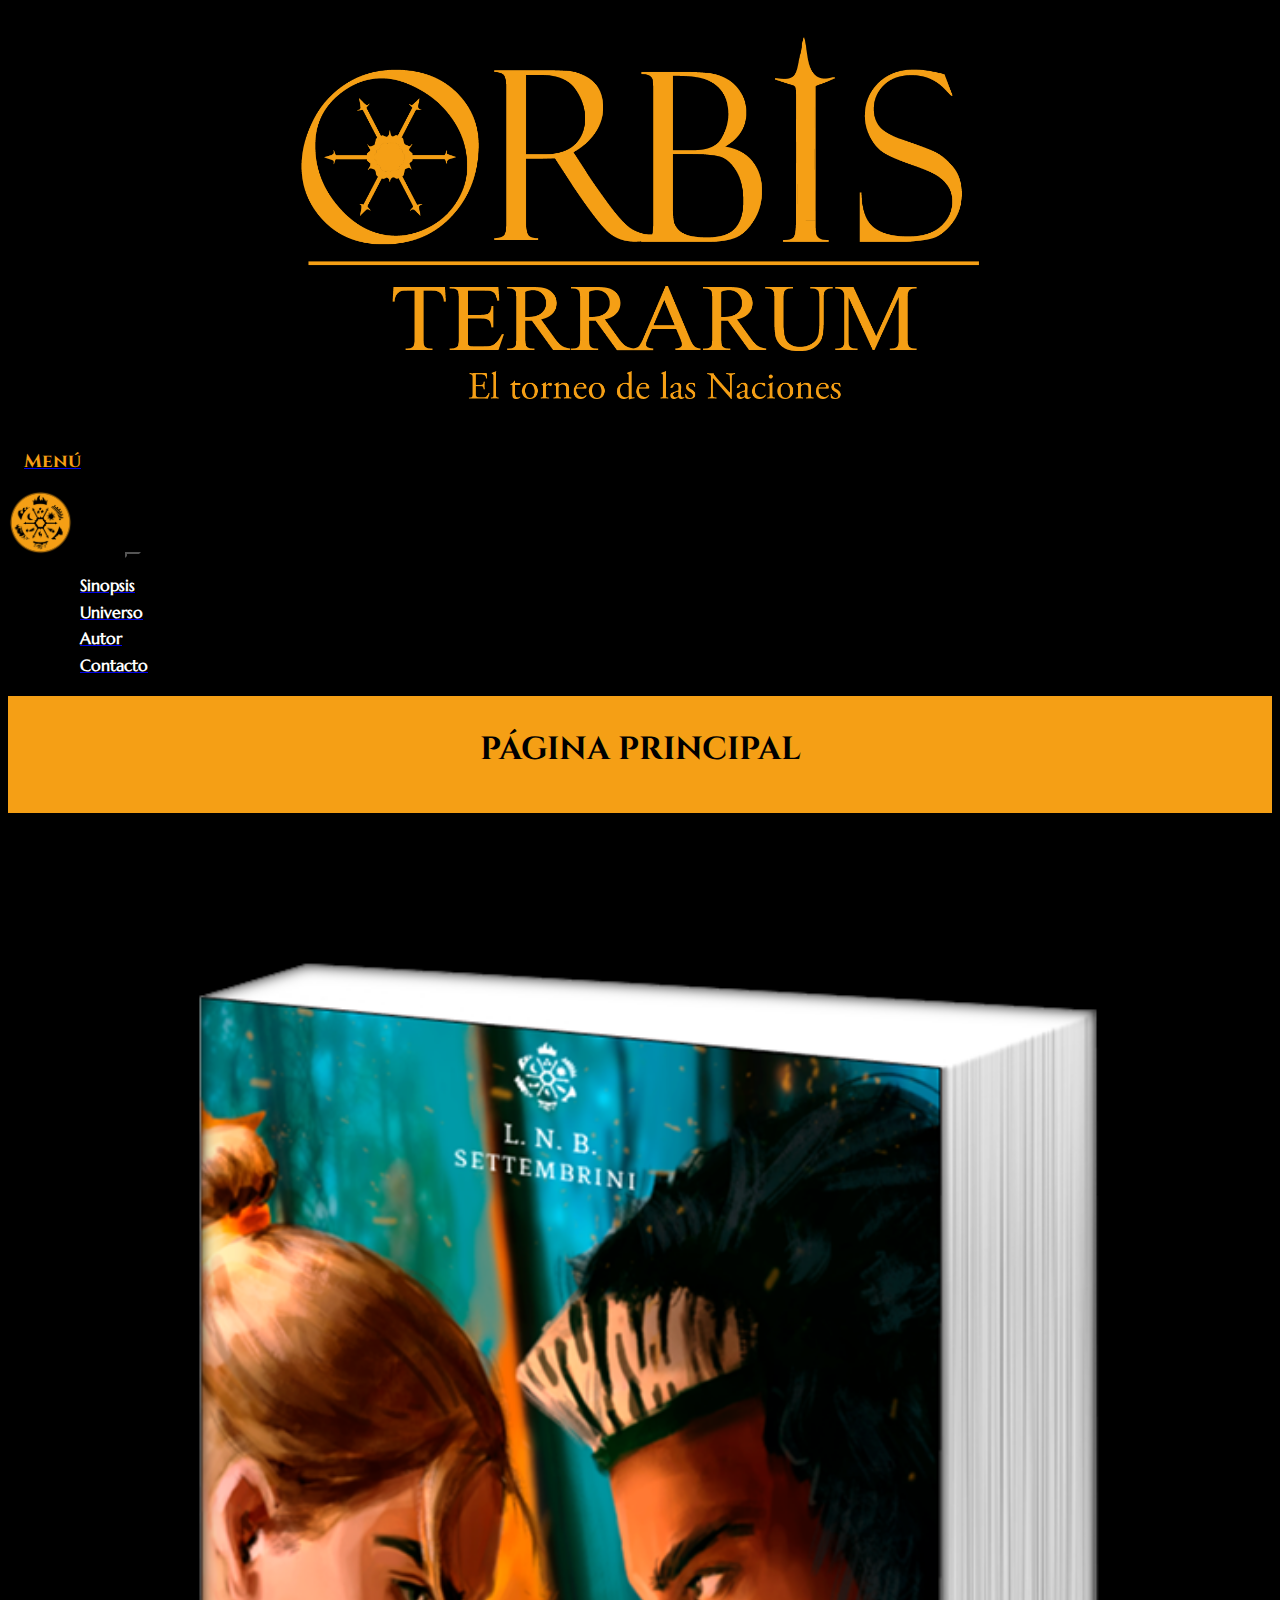
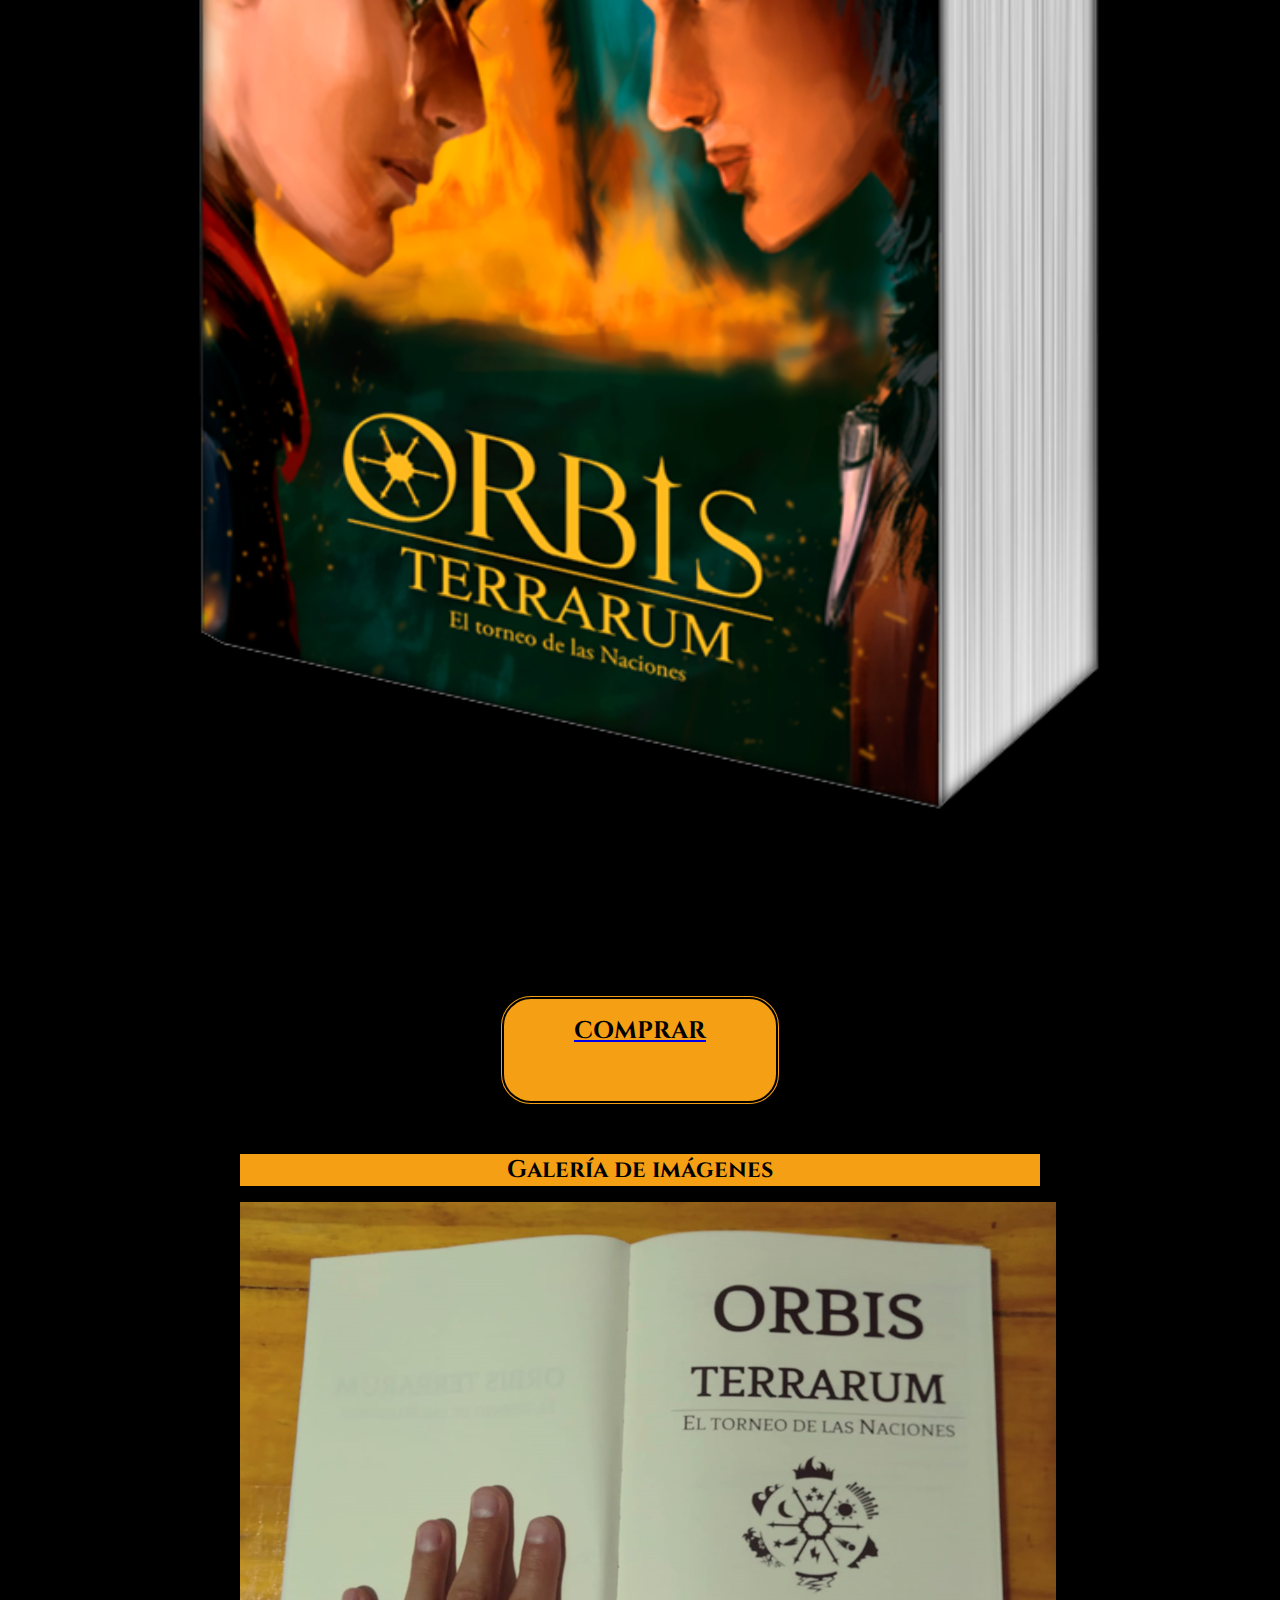
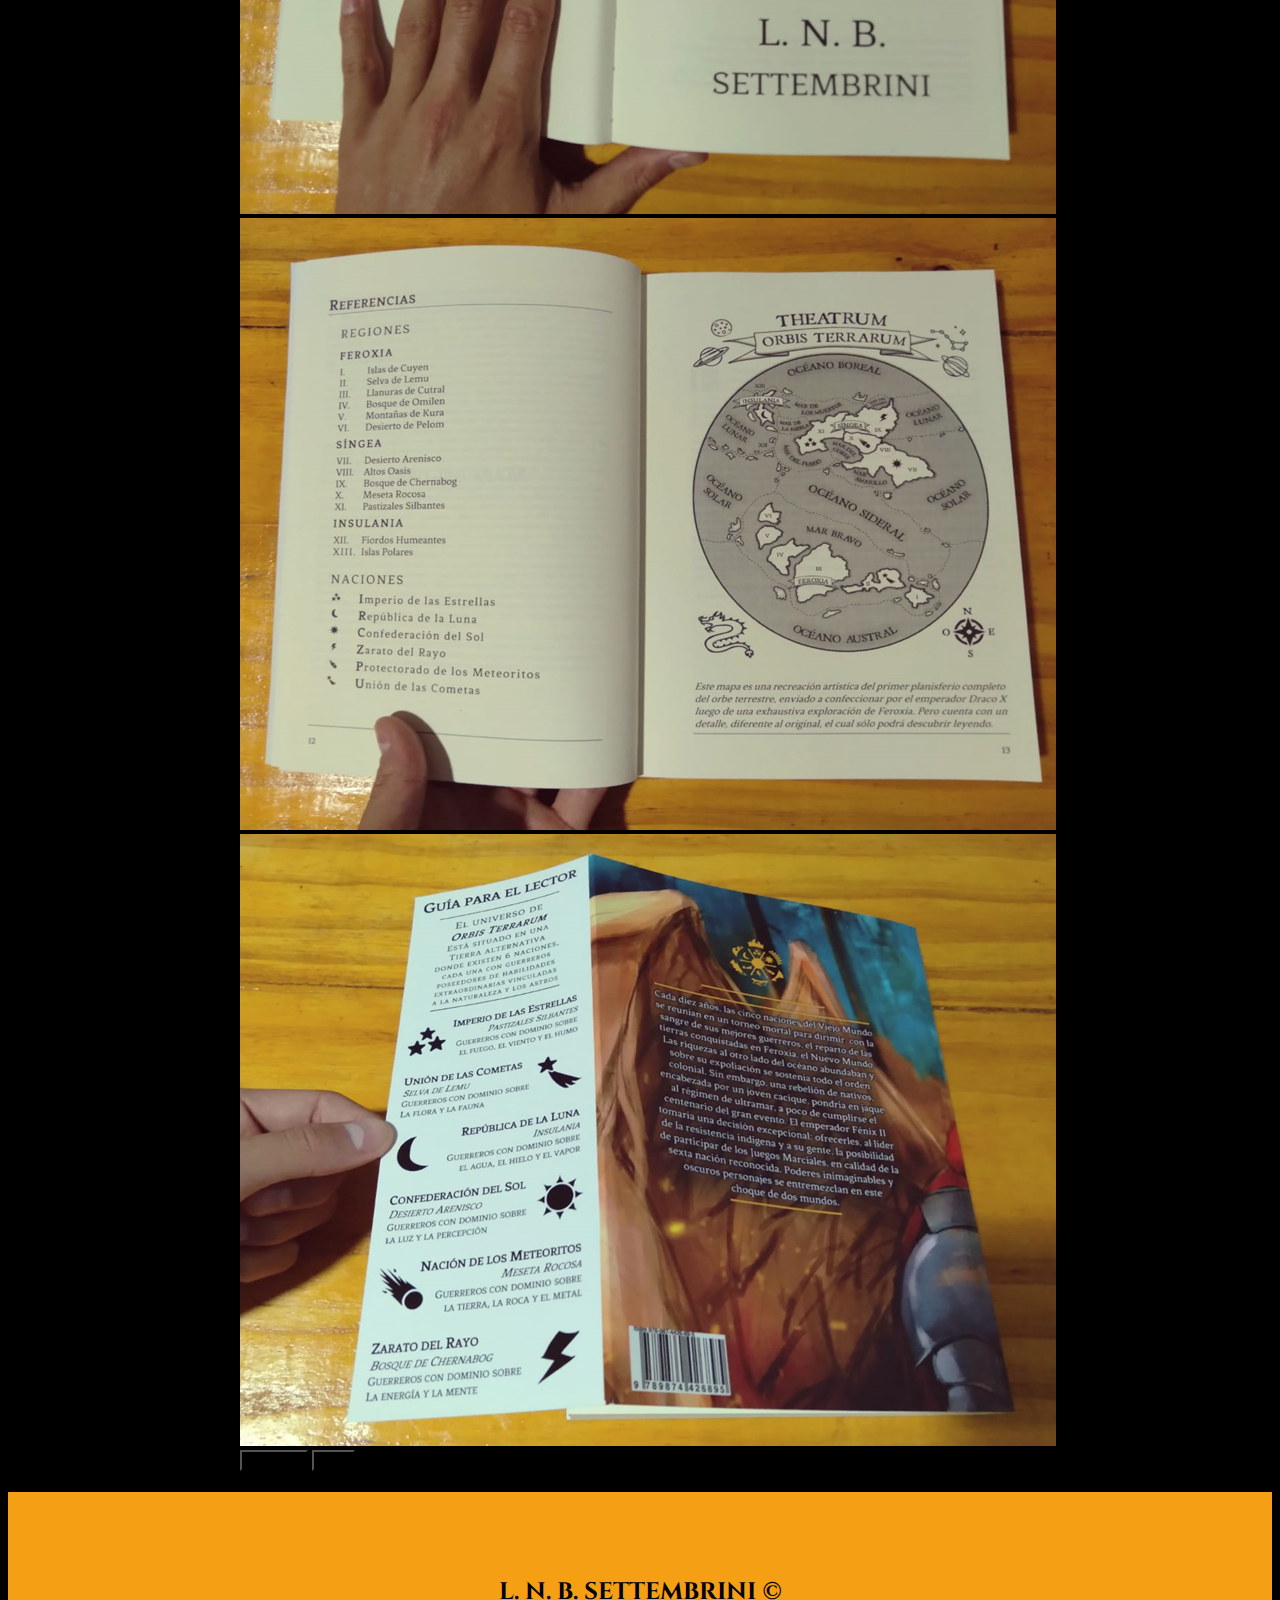
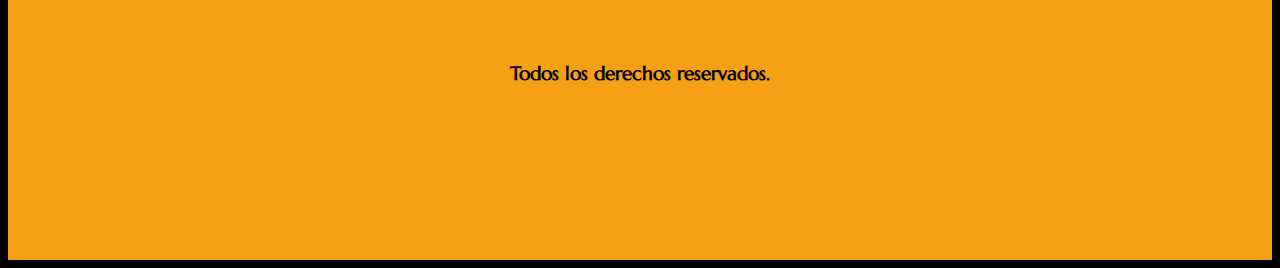
<file: index.html>
<!DOCTYPE html>
<html lang="en">
<head>
    <meta charset="UTF-8">
    <meta http-equiv="X-UA-Compatible" content="IE=edge">
    <meta name="viewport" content="width=device-width, initial-scale=1.0">
    <link href="https://cdn.jsdelivr.net/npm/bootstrap@5.1.3/dist/css/bootstrap.min.css" rel="stylesheet" integrity="sha384-1BmE4kWBq78iYhFldvKuhfTAU6auU8tT94WrHftjDbrCEXSU1oBoqyl2QvZ6jIW3" crossorigin="anonymous">
    <link rel="stylesheet" href="./css/estilo.css">
    <link rel="preconnect" href="https://fonts.googleapis.com">
    <link rel="preconnect" href="https://fonts.gstatic.com" crossorigin>
    <link href="https://fonts.googleapis.com/css2?family=Cinzel:wght@800&family=Marcellus&display=swap" rel="stylesheet">
    <link rel="shortcut icon" type="image/png" href="./Img/favicon.png">
    <title>ORBIS TERRARUM | Principal</title>
</head>
<body>
    <header>
        <a href="./index.html"><img class="encabezado" width="100%" src="./img/encabezado4.png" alt="nombre de la novela"></a>
        <nav class="navbar navbar-dark bg-dark">
            <div class="container-fluid">
                <a class="navbar-brand" href="#">
                    <h3>
                        Menú
                    </h3>
                </a>
            <img class="logo" width="65px" src="./img/logo2.png" alt="logo">
              <button class="navbar-toggler" type="button" data-bs-toggle="collapse" data-bs-target="#navbarSupportedContent" aria-controls="navbarSupportedContent" aria-expanded="false" aria-label="Toggle navigation">
                <span class="navbar-toggler-icon"></span>
              </button>
              <div class="collapse navbar-collapse" id="navbarSupportedContent">
                <ul class="navbar-nav me-auto mb-2 mb-lg-0">
                  <li class="nav-item">
                    <a class="nav-link" href="./sinopsis.html">
                        <h4 class="iluminar">
                            Sinopsis
                        </h4>
                    </a>
                  </li>
                  <li class="nav-item">
                    <a class="nav-link" href="./universo.html">
                        <h4 class="iluminar"> 
                            Universo
                        </h4>
                    </a>
                  </li>
                  <li class="nav-item">
                    <a class="nav-link" href="./autor.html">
                        <h4 class="iluminar">
                            Autor
                        </h4>
                    </a>
                  </li>
                  <li class="nav-item">
                    <a class="nav-link" href="./contacto.html">
                        <h4 class="iluminar">
                            Contacto
                        </h4>
                    </a>
                  </li>
                </ul>
              </div>
            </div>
          </nav>
          <div class="page">
            <h1>
                PÁGINA PRINCIPAL
            </h1>
          </div>
    </header>
    <main>
        <div class="container-fluid">
            <div class="row">
                <div class="col col-12 col-sm-12 col-md-4 col-xl-4">
                </div>
                <div class="col col-12 col-sm-12 col-md-4 col-xl-4">
                    <img class="libro" width="100%" src="./img/libro-transparente.png" alt="libro">
                </div>
            </div>
            <div class="row">
                <div class="col col-4">
                </div>
                <div class="col col-4">
                    <div class="buy">
                        <div>
                            <a class="text-decoration-none" href="https://t.co/NWeDiQclbh"><h2 class="buybuttom">COMPRAR</h2></a>
                        </div>
                    </div>
                </div>
            </div>
        </div>
        <div>
          <h2 class="galdeimg">
            Galería de imágenes
        </h2>
        <div class="galeria">
          <div id="carouselExampleControls" class="carousel slide" data-bs-ride="carousel">
            <div class="carousel-inner">
              <div class="carousel-item active">
                <img src="img/gal3.png" class="d-block w-100" alt="...">
              </div>
              <div class="carousel-item">
                <img src="img/gal2.png" class="d-block w-100" alt="...">
              </div>
              <div class="carousel-item">
                <img src="img/gal1.png" class="d-block w-100" alt="...">
              </div>
            </div>
            <button class="carousel-control-prev" type="button" data-bs-target="#carouselExampleControls" data-bs-slide="prev">
              <span class="carousel-control-prev-icon" aria-hidden="true"></span>
              <span class="visually-hidden">Previous</span>
            </button>
            <button class="carousel-control-next" type="button" data-bs-target="#carouselExampleControls" data-bs-slide="next">
              <span class="carousel-control-next-icon" aria-hidden="true"></span>
              <span class="visually-hidden">Next</span>
            </button>
          </div>
        </div>
      </div>
    </main>
    <footer class="footer">
        <h2>L. N. B. SETTEMBRINI ©</h2><br>
        <h3>Todos los derechos reservados.</h3>
    </footer>
    <script src="https://cdn.jsdelivr.net/npm/bootstrap@5.1.3/dist/js/bootstrap.bundle.min.js" integrity="sha384-ka7Sk0Gln4gmtz2MlQnikT1wXgYsOg+OMhuP+IlRH9sENBO0LRn5q+8nbTov4+1p" crossorigin="anonymous"></script>
</body>
</html>
</file>
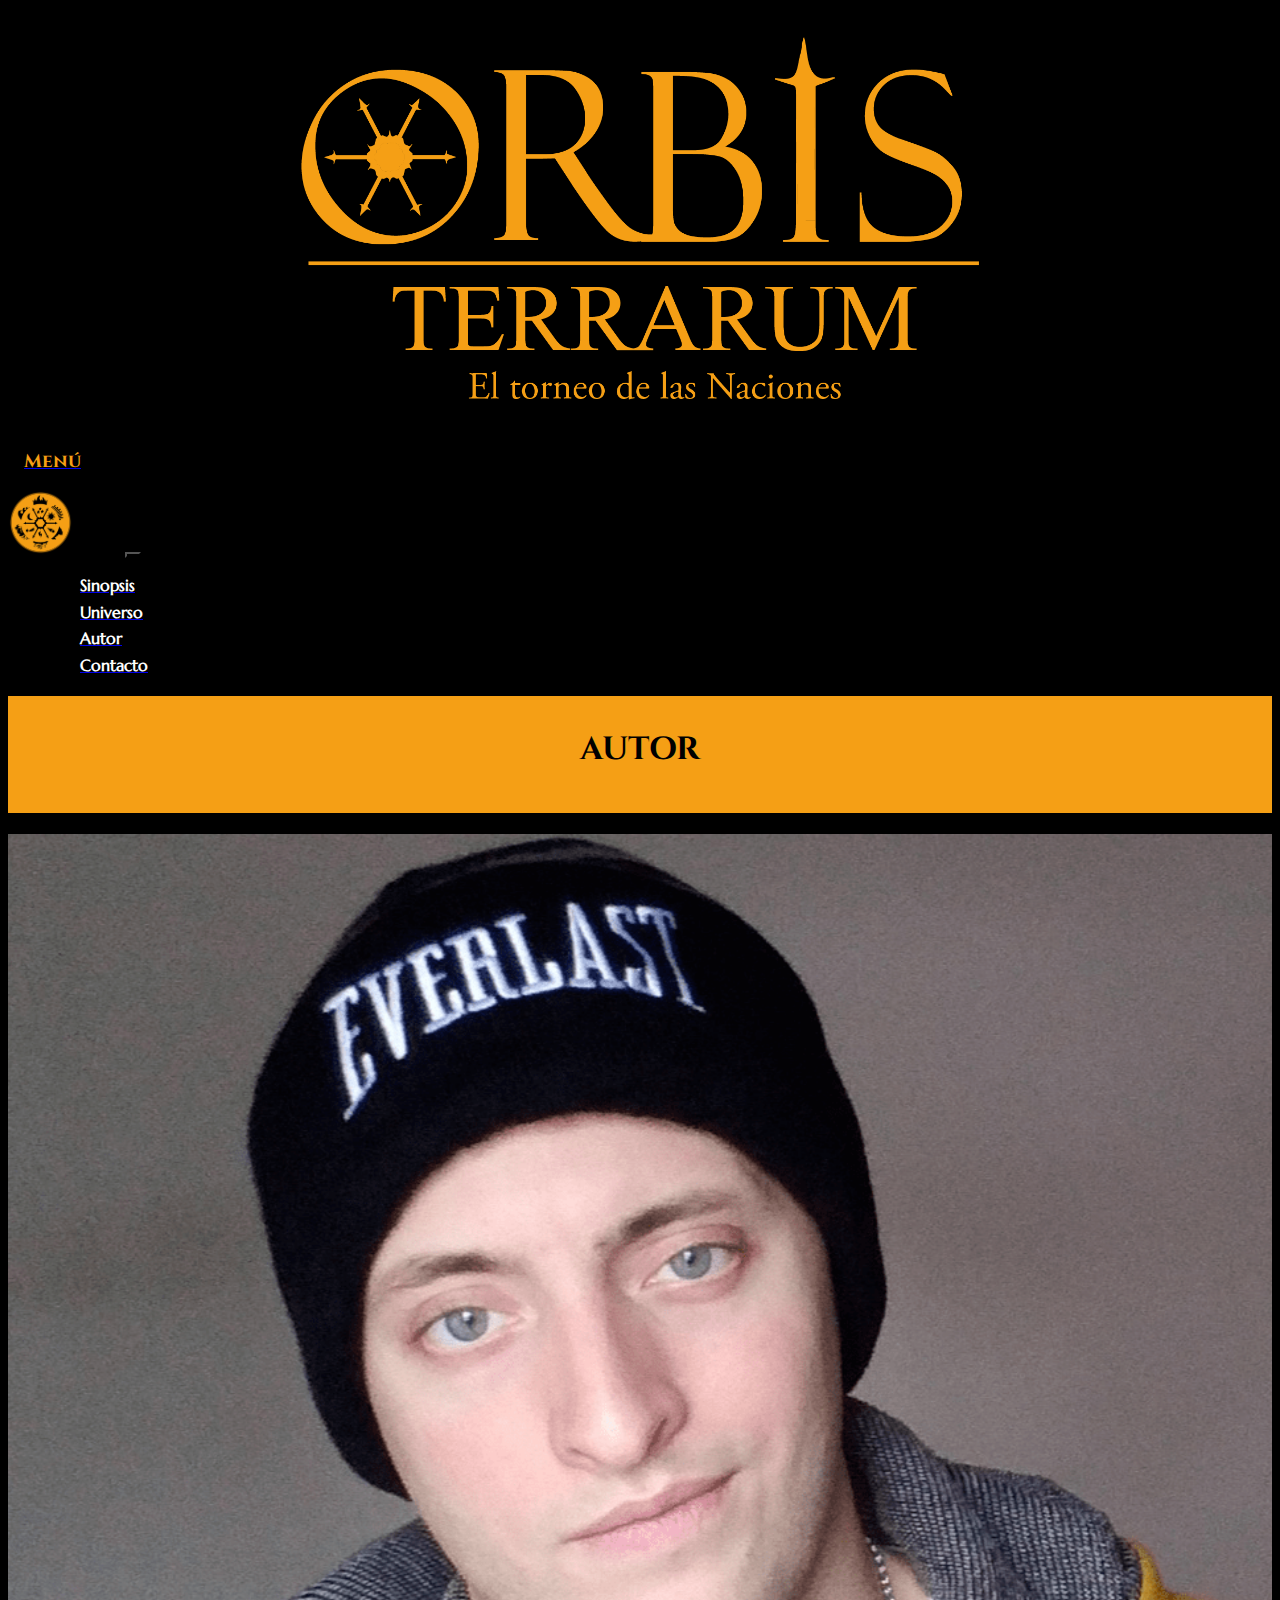
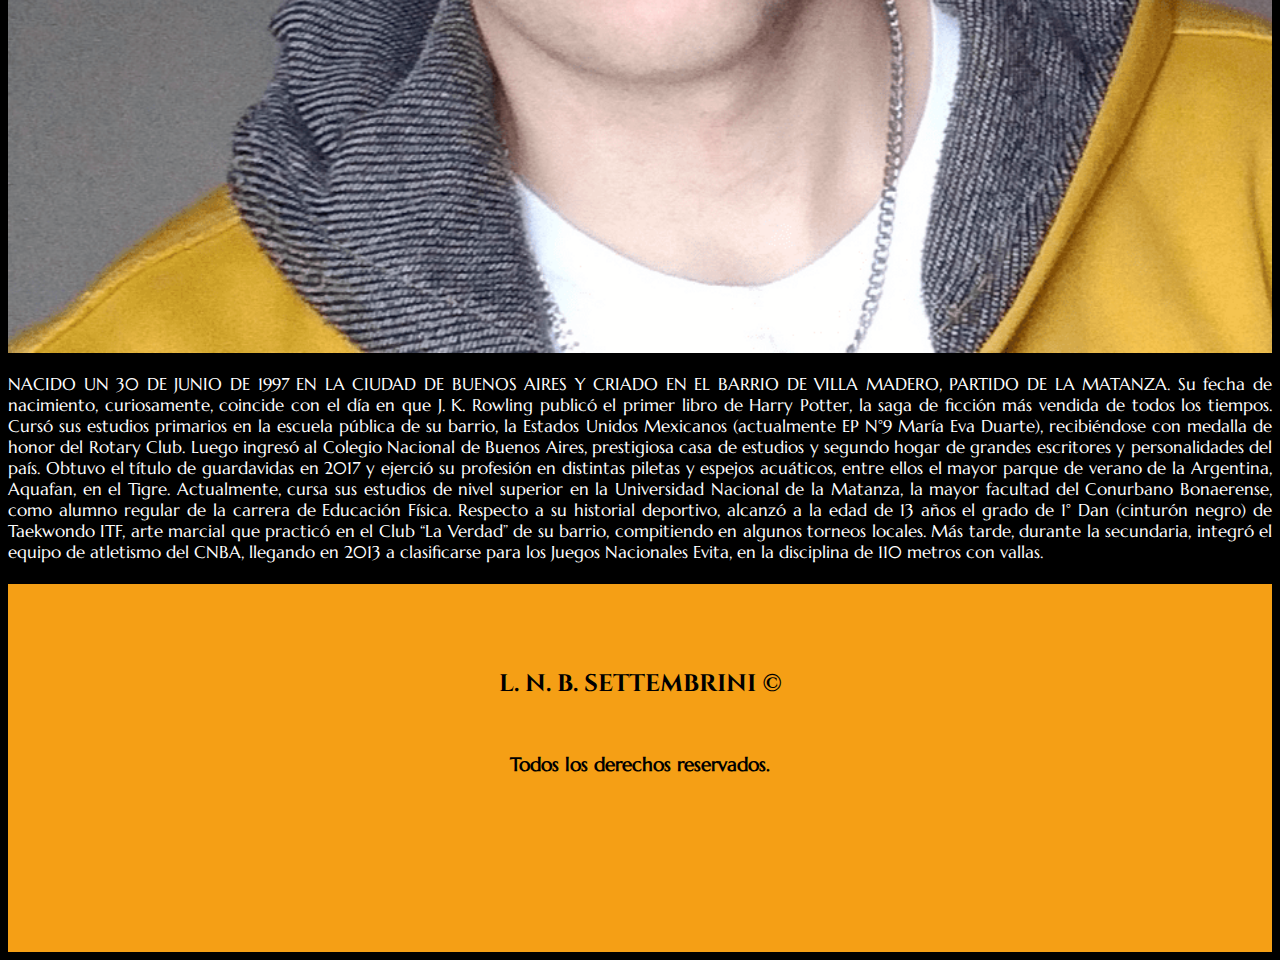
<file: autor.html>
<!DOCTYPE html>
<html lang="en">
<head>
    <meta charset="UTF-8">
    <meta http-equiv="X-UA-Compatible" content="IE=edge">
    <meta name="viewport" content="width=device-width, initial-scale=1.0">
    <link href="https://cdn.jsdelivr.net/npm/bootstrap@5.1.3/dist/css/bootstrap.min.css" rel="stylesheet" integrity="sha384-1BmE4kWBq78iYhFldvKuhfTAU6auU8tT94WrHftjDbrCEXSU1oBoqyl2QvZ6jIW3" crossorigin="anonymous">
    <link rel="stylesheet" href="./css/estilo.css">
    <link rel="preconnect" href="https://fonts.googleapis.com">
    <link rel="preconnect" href="https://fonts.gstatic.com" crossorigin>
    <link href="https://fonts.googleapis.com/css2?family=Cinzel:wght@800&family=Marcellus&display=swap" rel="stylesheet">
    <link rel="shortcut icon" type="image/png" href="./Img/favicon.png">
    <title>ORBIS TERRARUM | Autor</title>
</head>
<body>
    <header>
        <a href="./index.html"><img class="encabezado" width="100%" src="./img/encabezado4.png" alt="nombre de la novela"></a>
        <nav class="navbar navbar-dark bg-dark">
            <div class="container-fluid">
                <a class="navbar-brand" href="#">
                    <h3>
                        Menú
                    </h3>
                </a>
            <img class="logo" width="65px" src="./img/logo2.png" alt="logo">
              <button class="navbar-toggler" type="button" data-bs-toggle="collapse" data-bs-target="#navbarSupportedContent" aria-controls="navbarSupportedContent" aria-expanded="false" aria-label="Toggle navigation">
                <span class="navbar-toggler-icon"></span>
              </button>
              <div class="collapse navbar-collapse" id="navbarSupportedContent">
                <ul class="navbar-nav me-auto mb-2 mb-lg-0">
                  <li class="nav-item">
                    <a class="nav-link" href="./sinopsis.html">
                        <h4 class="iluminar">
                            Sinopsis
                        </h4>
                    </a>
                  </li>
                  <li class="nav-item">
                    <a class="nav-link" href="./universo.html">
                        <h4 class="iluminar">
                            Universo
                        </h4>
                    </a>
                  </li>
                  <li class="nav-item">
                    <a class="nav-link" href="./autor.html">
                        <h4 class="iluminar">
                            Autor
                        </h4>
                    </a>
                  </li>
                  <li class="nav-item">
                    <a class="nav-link" href="./contacto.html">
                        <h4 class="iluminar">
                            Contacto
                        </h4>
                    </a>
                  </li>
                </ul>
              </div>
            </div>
          </nav>
          <div class="page">
            <h1>
                AUTOR
            </h1>
          </div>
    </header>
    <main class="container-fluid">
      <div class="row">
        <div class="col col-12 col-sm-12 col-md-12 col-xl-6 bio">
          <img width="100%" src="./img/foto_autor2.png" alt="foto del autor">
        </div>
        <div class="col col-12 col-sm-12 col-md-12 col-xl-6">
          <P class="bio">  
            NACIDO UN 30 DE JUNIO DE 1997  EN LA CIUDAD DE BUENOS AIRES Y CRIADO EN EL BARRIO DE VILLA MADERO, PARTIDO DE LA MATANZA. Su fecha de nacimiento, curiosamente, coincide con el día en que J. K. Rowling publicó el primer libro de Harry Potter, la saga de ficción más vendida de todos los tiempos.
Cursó sus estudios primarios en la escuela pública de su barrio, la Estados Unidos Mexicanos (actualmente EP N°9 María Eva Duarte), recibiéndose con medalla de honor del Rotary Club. Luego ingresó al Colegio Nacional de Buenos Aires, prestigiosa casa de estudios y segundo hogar de grandes escritores y personalidades del país.
Obtuvo el título de guardavidas en 2017 y ejerció su profesión en distintas piletas y espejos acuáticos, entre ellos el mayor parque de verano de la Argentina, Aquafan, en el Tigre. Actualmente, cursa sus estudios de nivel superior en la Universidad Nacional de la Matanza, la mayor facultad del Conurbano Bonaerense, como alumno regular de la carrera de Educación Física.
Respecto a su historial deportivo, alcanzó a la edad de 13 años el grado de 1° Dan (cinturón negro) de Taekwondo ITF, arte marcial que practicó en el Club “La Verdad” de su barrio, compitiendo en algunos torneos locales. Más tarde, durante la secundaria, integró el equipo de atletismo del CNBA, llegando en 2013 a clasificarse para los Juegos Nacionales Evita, en la disciplina de 110 metros con vallas.
          </P>
        </div>
    </div>
    </main>
    <footer class="footer">
        <h2>L. N. B. SETTEMBRINI ©</h2><br>
        <h3>Todos los derechos reservados.</h3>
    </footer>
    <script src="https://cdn.jsdelivr.net/npm/bootstrap@5.1.3/dist/js/bootstrap.bundle.min.js" integrity="sha384-ka7Sk0Gln4gmtz2MlQnikT1wXgYsOg+OMhuP+IlRH9sENBO0LRn5q+8nbTov4+1p" crossorigin="anonymous"></script>
</body>
</html>
</file>
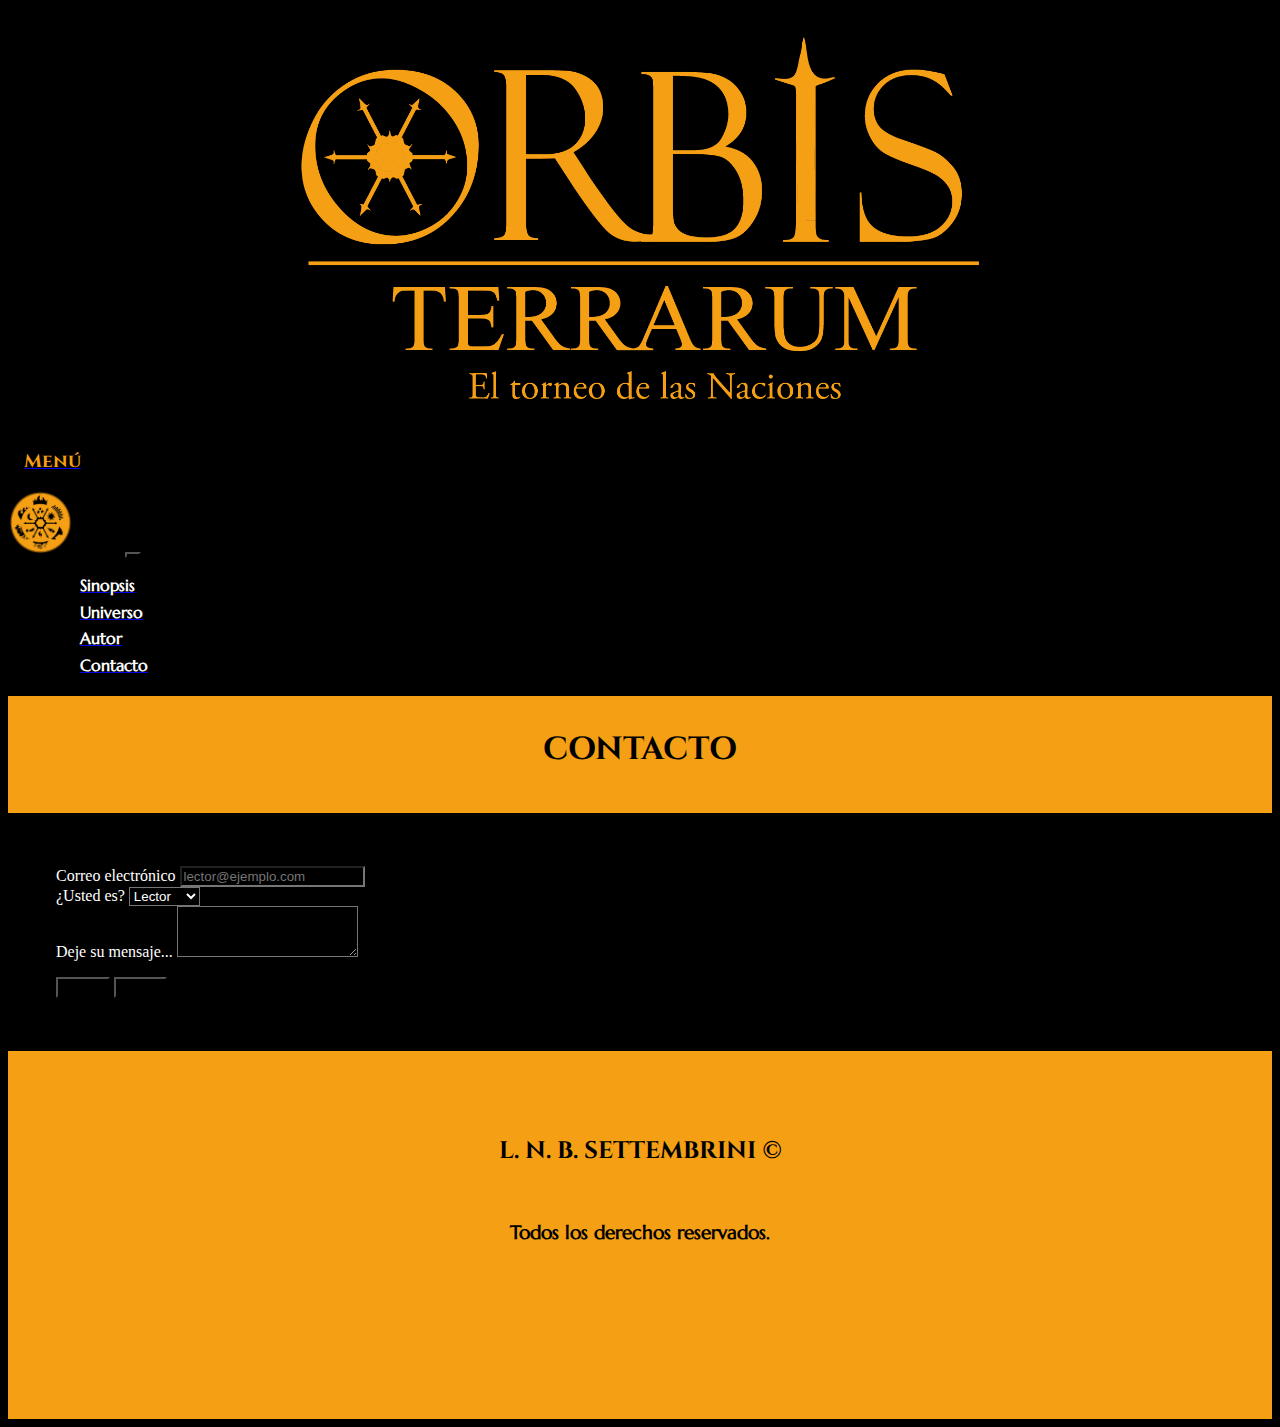
<file: contacto.html>
<!DOCTYPE html>
<html lang="en">
<head>
    <meta charset="UTF-8">
    <meta http-equiv="X-UA-Compatible" content="IE=edge">
    <meta name="viewport" content="width=device-width, initial-scale=1.0">
    <link href="https://cdn.jsdelivr.net/npm/bootstrap@5.1.3/dist/css/bootstrap.min.css" rel="stylesheet" integrity="sha384-1BmE4kWBq78iYhFldvKuhfTAU6auU8tT94WrHftjDbrCEXSU1oBoqyl2QvZ6jIW3" crossorigin="anonymous">
    <link rel="stylesheet" href="./css/estilo.css">
    <link rel="preconnect" href="https://fonts.googleapis.com">
    <link rel="preconnect" href="https://fonts.gstatic.com" crossorigin>
    <link href="https://fonts.googleapis.com/css2?family=Cinzel:wght@800&family=Marcellus&display=swap" rel="stylesheet">
    <link rel="shortcut icon" type="image/png" href="./Img/favicon.png">
    <title>ORBIS TERRARUM | Contacto</title>
</head>
<body>
    <header>
        <a href="./index.html"><img class="encabezado" width="100%" src="./img/encabezado4.png" alt="nombre de la novela"></a>
        <nav class="navbar navbar-dark bg-dark">
            <div class="container-fluid">
                <a class="navbar-brand" href="#">
                    <h3>
                        Menú
                    </h3>
                </a>
            <img class="logo" width="65px" src="./img/logo2.png" alt="logo">
              <button class="navbar-toggler" type="button" data-bs-toggle="collapse" data-bs-target="#navbarSupportedContent" aria-controls="navbarSupportedContent" aria-expanded="false" aria-label="Toggle navigation">
                <span class="navbar-toggler-icon"></span>
              </button>
              <div class="collapse navbar-collapse" id="navbarSupportedContent">
                <ul class="navbar-nav me-auto mb-2 mb-lg-0">
                  <li class="nav-item">
                    <a class="nav-link" href="./sinopsis.html">
                        <h4 class="iluminar">
                            Sinopsis
                        </h4>
                    </a>
                  </li>
                  <li class="nav-item">
                    <a class="nav-link" href="./universo.html">
                        <h4 class="iluminar">
                            Universo
                        </h4>
                    </a>
                  </li>
                  <li class="nav-item">
                    <a class="nav-link" href="./autor.html">
                        <h4 class="iluminar">
                            Autor
                        </h4>
                    </a>
                  </li>
                  <li class="nav-item">
                    <a class="nav-link" href="./contacto.html">
                        <h4 class="iluminar">
                            Contacto
                        </h4>
                    </a>
                  </li>
                </ul>
              </div>
            </div>
          </nav>
          <div class="page">
            <h1>
                CONTACTO
            </h1>
          </div>
    </header>
    <main class="container-fluid bg-dark" width="100%">
        <form class="formulario">
            <div class="form-group">
              <label for="exampleFormControlInput1">Correo electrónico</label>
              <input type="email" class="form-control" id="exampleFormControlInput1" placeholder="lector@ejemplo.com">
            </div>
            <div class="form-group">
              <label for="exampleFormControlSelect1">¿Usted es?</label>
              <select class="form-control selectlist" id="exampleFormControlSelect1">
                <option>Lector</option>
                <option>Editorial</option>
                <option>Librería</option>
                <option>Otro</option>
              </select>
            </div>
            <div class="form-group">
              <label for="exampleFormControlTextarea1">Deje su mensaje...</label>
              <textarea class="form-control" id="exampleFormControlTextarea1" rows="3"></textarea>
            </div>
            <button type="button" class="btn btn-outline-light contactbuttom">Enviar</button>
            <button type="button" class="btn btn-outline-light contactbuttom">Borrar</button>
          </form>
    </main>
    <footer class="footer">
        <h2>L. N. B. SETTEMBRINI ©</h2><br>
        <h3>Todos los derechos reservados.</h3>
    </footer>
    <script src="https://cdn.jsdelivr.net/npm/bootstrap@5.1.3/dist/js/bootstrap.bundle.min.js" integrity="sha384-ka7Sk0Gln4gmtz2MlQnikT1wXgYsOg+OMhuP+IlRH9sENBO0LRn5q+8nbTov4+1p" crossorigin="anonymous"></script>
</body>
</html>
</file>
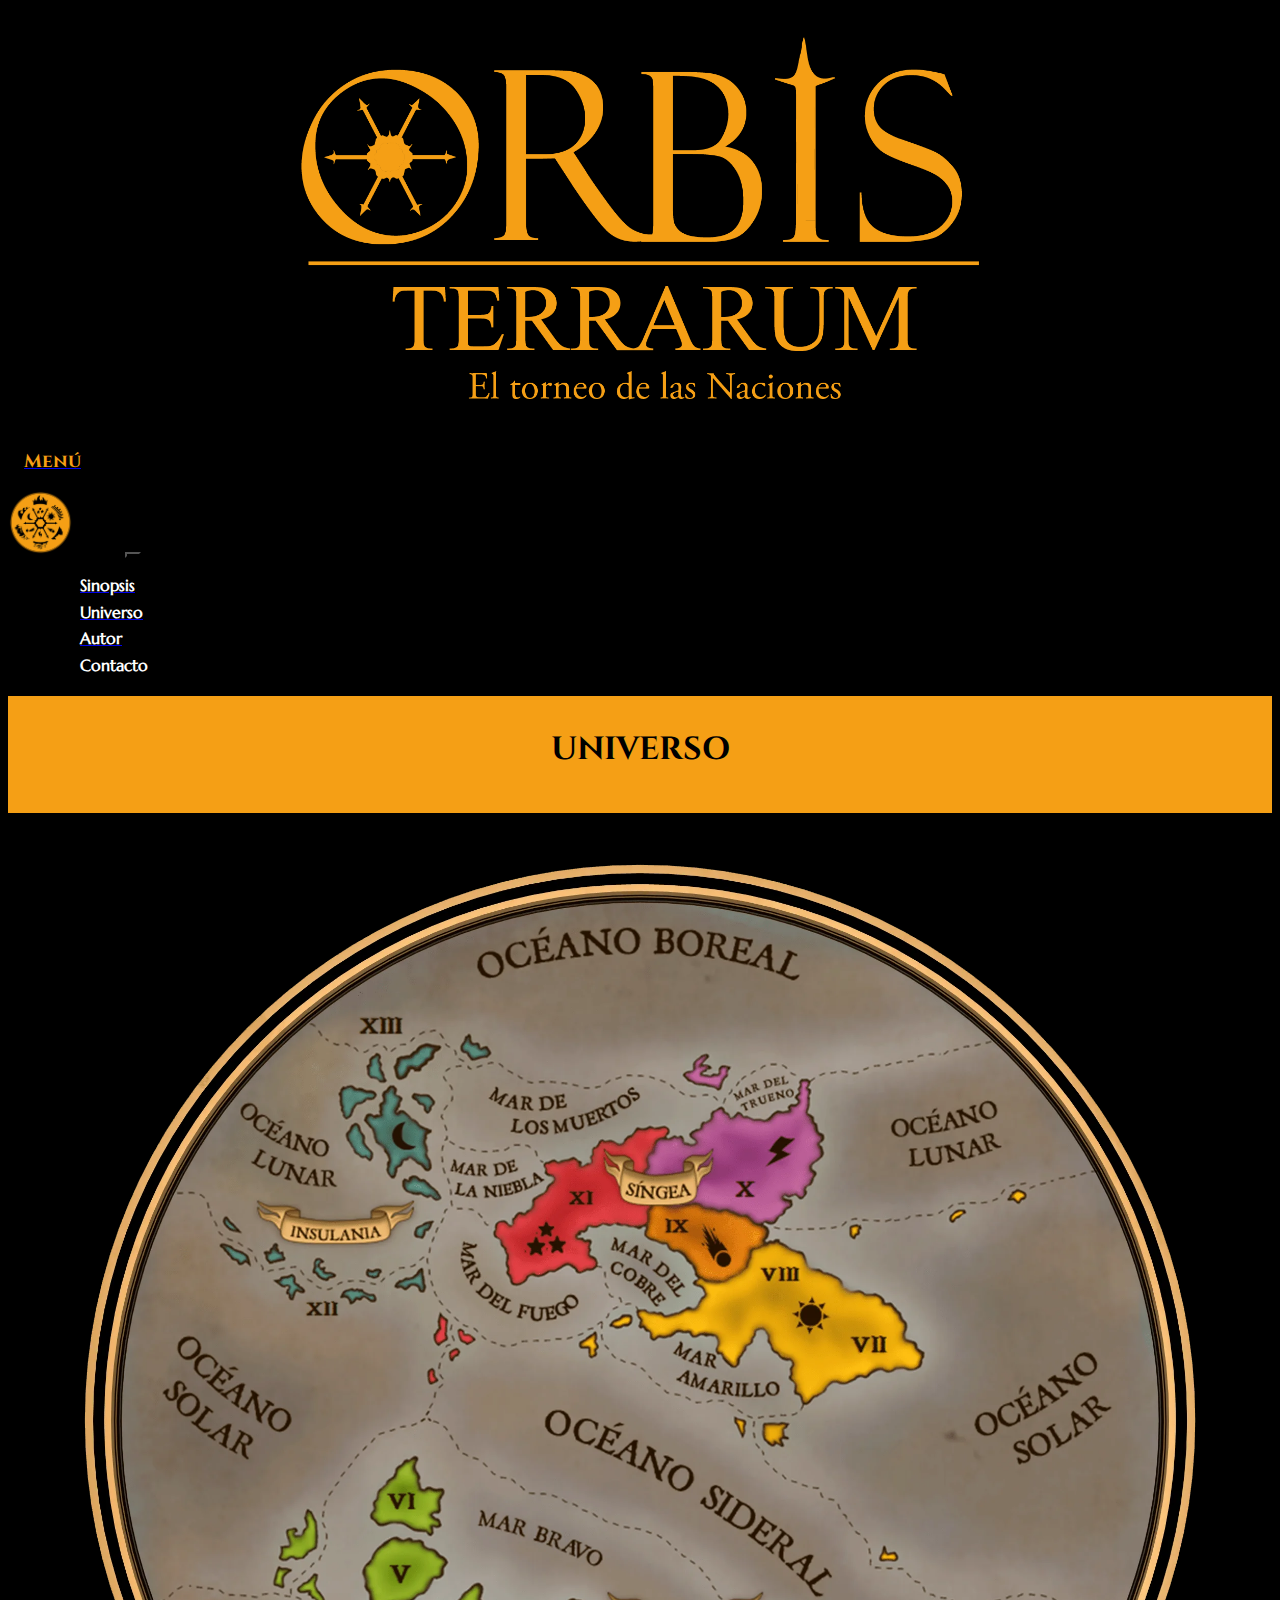
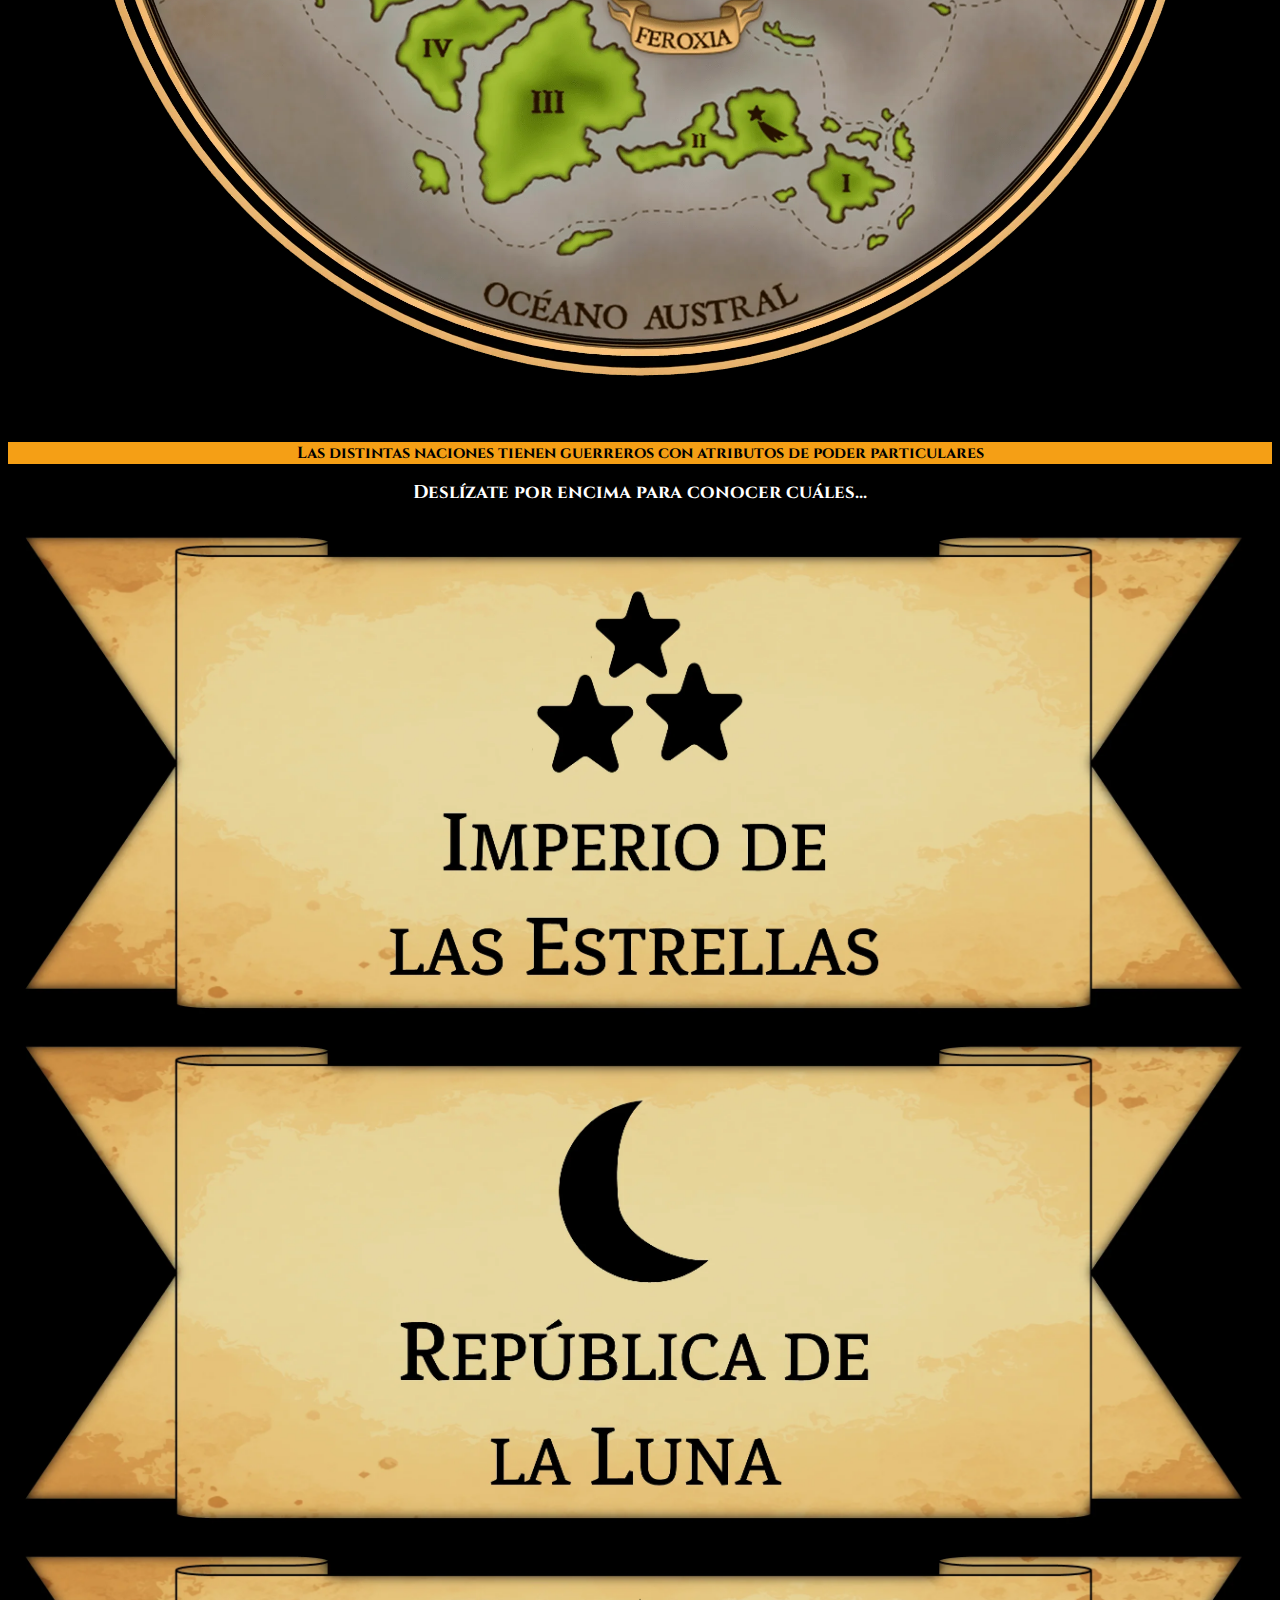
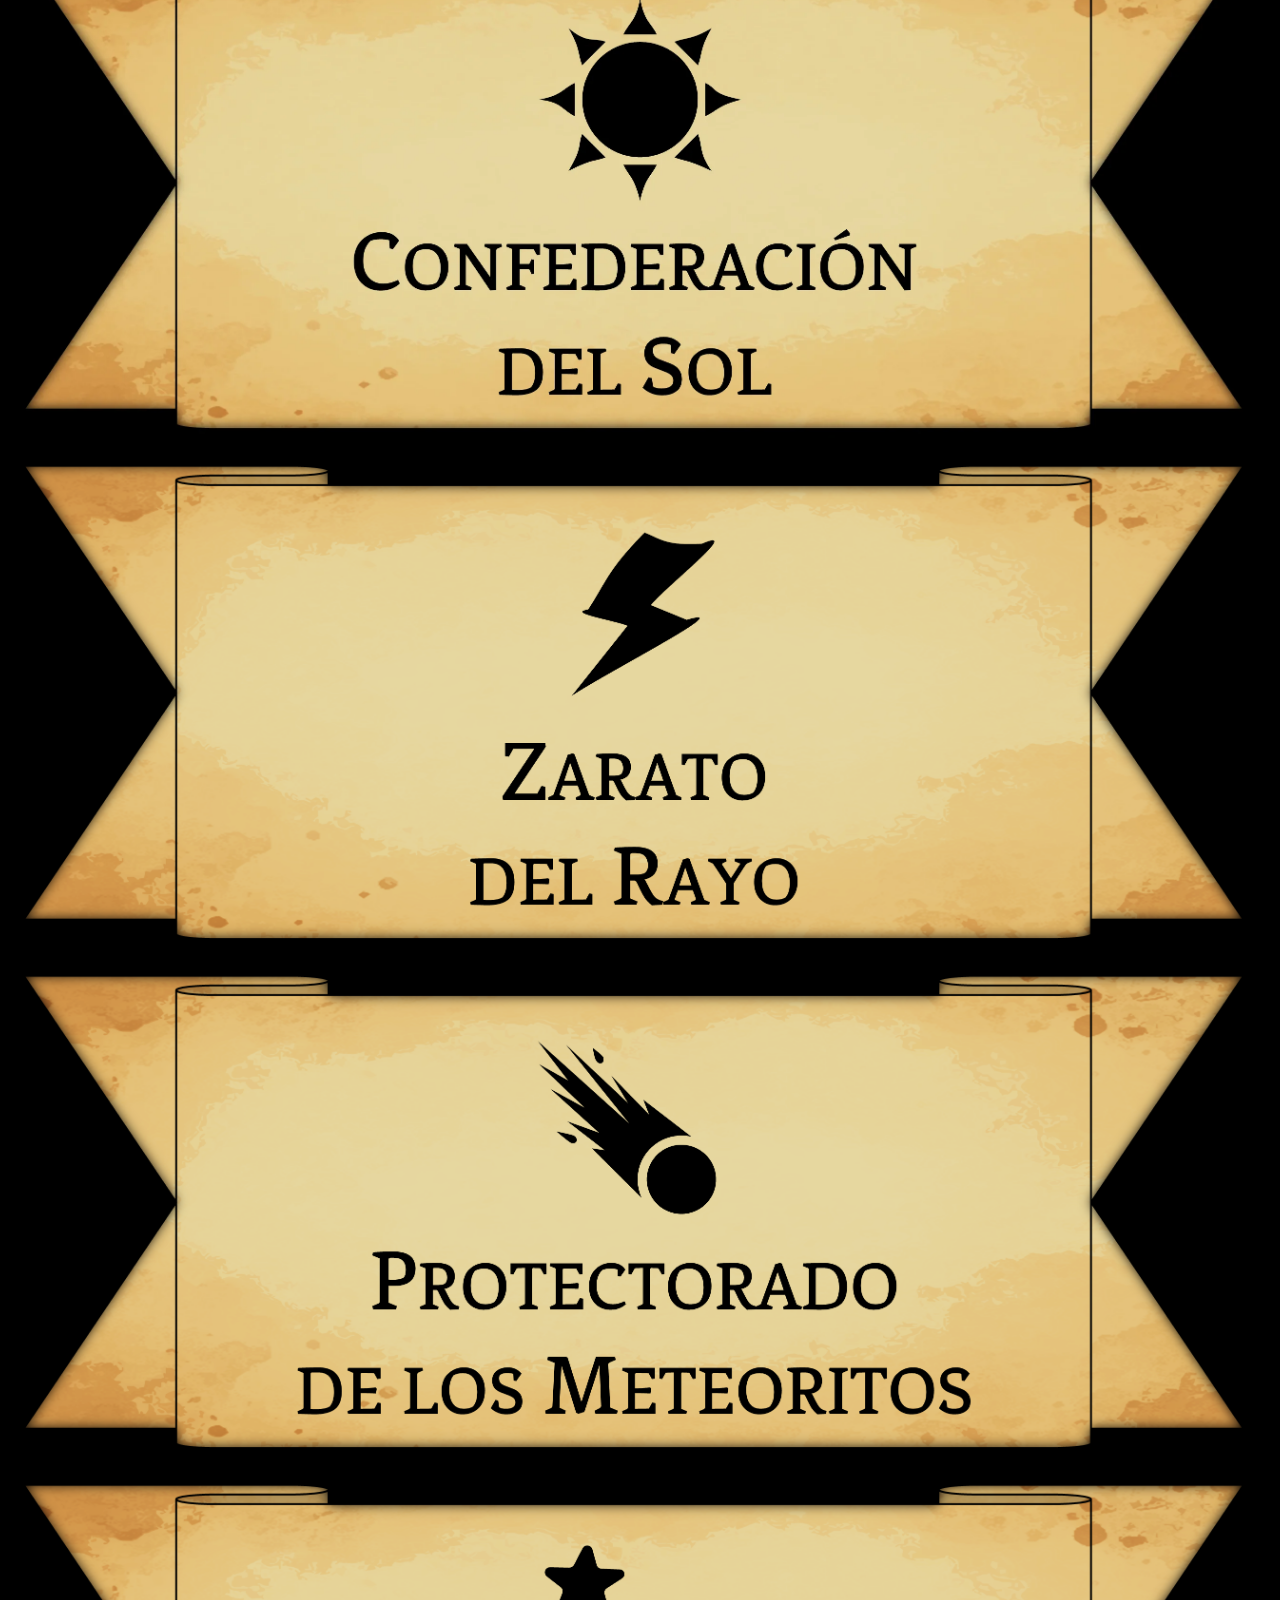
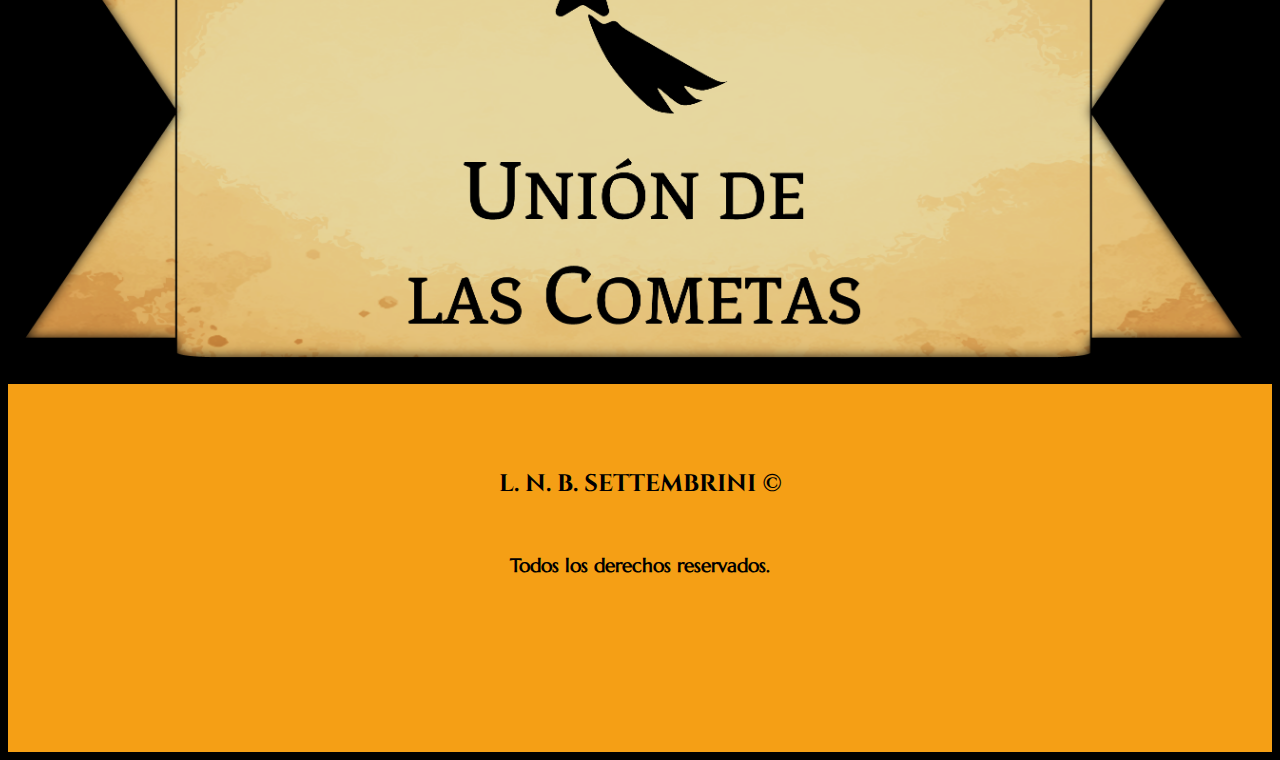
<file: universo.html>
<!DOCTYPE html>
<html lang="en">
<head>
    <meta charset="UTF-8">
    <meta http-equiv="X-UA-Compatible" content="IE=edge">
    <meta name="viewport" content="width=device-width, initial-scale=1.0">
    <link href="https://cdn.jsdelivr.net/npm/bootstrap@5.1.3/dist/css/bootstrap.min.css" rel="stylesheet" integrity="sha384-1BmE4kWBq78iYhFldvKuhfTAU6auU8tT94WrHftjDbrCEXSU1oBoqyl2QvZ6jIW3" crossorigin="anonymous">
    <link rel="stylesheet" href="./css/estilo.css">
    <link rel="preconnect" href="https://fonts.googleapis.com">
    <link rel="preconnect" href="https://fonts.gstatic.com" crossorigin>
    <link href="https://fonts.googleapis.com/css2?family=Cinzel:wght@800&family=Marcellus&display=swap" rel="stylesheet">
    <link rel="shortcut icon" type="image/png" href="./Img/favicon.png">
    <title>ORBIS TERRARUM | Universo</title>
</head>
<body>
    <header>
        <a href="./index.html"><img class="encabezado" width="100%" src="./img/encabezado4.png" alt="nombre de la novela"></a>
        <nav class="navbar navbar-dark bg-dark">
            <div class="container-fluid">
                <a class="navbar-brand" href="#">
                    <h3>
                        Menú
                    </h3>
                </a>
            <img class="logo" width="65px" src="./img/logo2.png" alt="logo">
              <button class="navbar-toggler" type="button" data-bs-toggle="collapse" data-bs-target="#navbarSupportedContent" aria-controls="navbarSupportedContent" aria-expanded="false" aria-label="Toggle navigation">
                <span class="navbar-toggler-icon"></span>
              </button>
              <div class="collapse navbar-collapse" id="navbarSupportedContent">
                <ul class="navbar-nav me-auto mb-2 mb-lg-0">
                  <li class="nav-item">
                    <a class="nav-link" href="./sinopsis.html">
                        <h4 class="iluminar">
                            Sinopsis
                        </h4>
                    </a>
                  </li>
                  <li class="nav-item">
                    <a class="nav-link" href="./universo.html">
                        <h4 class="iluminar">
                            Universo
                        </h4>
                    </a>
                  </li>
                  <li class="nav-item">
                    <a class="nav-link" href="./autor.html">
                        <h4 class="iluminar">
                            Autor
                        </h4>
                    </a>
                  </li>
                  <li class="nav-item">
                    <a class="nav-link" style="text-decoration:none" href="./contacto.html">
                        <h4 class="iluminar">
                            Contacto
                        </h4>
                    </a>
                  </li>
                </ul>
              </div>
            </div>
        </nav>
        <div class="page">
            <h1>
                UNIVERSO
            </h1>
        </div>
    </header>
    <main class="container-fluid">
        <div class="row">
            <div class="col col-12 col-sm-12 col-md-2 col-xl-3">
            </div>
            <div class="col col-12 col-sm-12 col-md-8 col-xl-6">
              <img width="100%" src="./img/Mapa.webp" alt="mapa de la novela">
            </div>
        </div>
        <div class="row">
            <div class="col col-12">
                <h4 class="advertencia">
                    Las distintas naciones tienen guerreros con atributos de poder particulares
                </h3>
                <h3 class="deslizar">
                    Deslízate por encima para conocer cuáles...
                </h3>
            </div>
        </div>
        <div class="row">
            <div class="col col-6 col-sm-6 col-md-4 col-xl-2">
            <img width="100%" src="./img/N1.webp" onmouseout="this.src='./img/N1.webp';" onmouseover="this.src='./img/N1b.webp';" alt="Imperio de las Estrellas">
            </div>
            <div class="col col-6 col-sm-6 col-md-4 col-xl-2">
                <img width="100%" src="./img/N2.webp" onmouseout="this.src='./img/N2.webp';" onmouseover="this.src='./img/N2b.webp';" alt="Imperio de las Estrellas">
            </div>
            <div class="col col-6 col-sm-6 col-md-4 col-xl-2">
                <img width="100%" src="./img/N3.webp" onmouseout="this.src='./img/N3.webp';" onmouseover="this.src='./img/N3b.webp';" alt="Imperio de las Estrellas">
            </div>
            <div class="col col-6 col-sm-6 col-md-4 col-xl-2">
                <img width="100%" src="./img/N4.webp" onmouseout="this.src='./img/N4.webp';" onmouseover="this.src='./img/N4b.webp';" alt="Imperio de las Estrellas">
            </div>
            <div class="col col-6 col-sm-6 col-md-4 col-xl-2">
                <img width="100%" src="./img/N5.webp" onmouseout="this.src='./img/N5.webp';" onmouseover="this.src='./img/N5b.webp';" alt="Imperio de las Estrellas">
            </div>
            <div class="col col-6 col-sm-6 col-md-4 col-xl-2">
                <img width="100%" src="./img/N6.webp" onmouseout="this.src='./img/N6.webp';" onmouseover="this.src='./img/N6b.webp';" alt="Imperio de las Estrellas">
            </div>
        </div>
    </main>
    <footer class="footer">
        <h2>L. N. B. SETTEMBRINI ©</h2><br>
        <h3>Todos los derechos reservados.</h3>
    </footer>
    <script src="https://cdn.jsdelivr.net/npm/bootstrap@5.1.3/dist/js/bootstrap.bundle.min.js" integrity="sha384-ka7Sk0Gln4gmtz2MlQnikT1wXgYsOg+OMhuP+IlRH9sENBO0LRn5q+8nbTov4+1p" crossorigin="anonymous"></script>
</body>
</html>
</file>
<file: css/estilo.css>
* {
  background-color: black; }

.logo {
  animation: girar 20s linear infinite;
  background-color: transparent;
  margin-right: 3rem; }

@keyframes girar {
  from { }
  to {
    transform: rotate(360deg); } }

h3 {
  font-family: 'Cinzel', serif;
  margin: 1rem;
  color: #f59f15; }

h4 {
  font-family: 'Marcellus', serif;
  margin: 0.4rem;
  margin-left: 2rem;
  color: white; }

.iluminar:hover {
  color: #f59f15; }

.page {
  background-color: #f59f15;
  border-top: 5px black solid;
  border-bottom: 5px black solid; }

.page h1 {
  background-color: #f59f15;
  color: black;
  height: 4rem;
  font-family: 'Cinzel', serif;
  text-align: center;
  margin-top: 2rem; }

.footer {
  background-color: #f59f15;
  height: 15rem;
  padding: 4rem;
  text-align: center;
  border-top: black 5px solid; }

.footer h2 {
  background-color: #f59f15;
  color: black;
  font-family: 'Cinzel', serif; }

.footer h3 {
  background-color: #f59f15;
  color: black;
  font-family: 'Marcellus', serif; }

.encabezado:hover {
  opacity: 70%; }

.buy {
  display: flex;
  justify-content: center;
  align-items: center;
  margin-bottom: 2rem; }

.buybuttom {
  width: 240px;
  height: 70px;
  background-color: #f59f15;
  color: black;
  font-family: 'Cinzel', serif;
  text-align: center;
  padding: 1rem;
  border-radius: 2rem;
  border: black double 5px;
  text-decoration: none;
  margin-bottom: 1rem; }

.buybuttom h2 {
  background-color: transparent;
  text-decoration: none; }

.buybuttom:hover {
  background-color: black;
  color: #f59f15;
  border-color: #f59f15;
  border: solid 5px; }

.galeria {
  margin: auto;
  width: 90%;
  max-width: 800px;
  padding-bottom: 1rem; }

.galdeimg {
  margin: auto;
  width: 90%;
  max-width: 800px;
  text-align: center;
  font-family: 'Cinzel', serif;
  background-color: #f59f15;
  margin-bottom: 1rem;
  color: black;
  width: 100%; }

.video {
  margin-top: 1rem;
  margin-bottom: 1rem;
  color: white;
  font-family: 'Marcellus', serif;
  text-align: justify;
  font-size: 1.095rem; }

.advertencia {
  text-align: center;
  font-family: 'Cinzel', serif;
  background-color: #f59f15;
  margin: 0;
  margin-bottom: 1rem;
  margin-top: 1rem;
  color: black; }

.deslizar {
  color: white;
  text-align: center;
  margin-bottom: 1rem; }

/*autor*/
.bio {
  margin-top: 1rem;
  margin-bottom: 1rem;
  color: white;
  font-family: 'Marcellus', serif;
  text-align: justify;
  font-size: 1.05rem; }

.bio {
  margin-top: 1rem;
  margin-bottom: 1rem;
  color: white;
  font-family: 'Marcellus', serif;
  text-align: justify;
  font-size: 1.05rem; }

.formulario {
  color: white;
  padding: 3rem; }

.contactbuttom {
  margin-top: 1rem; }

.selectlist {
  color: white; }
</file>
